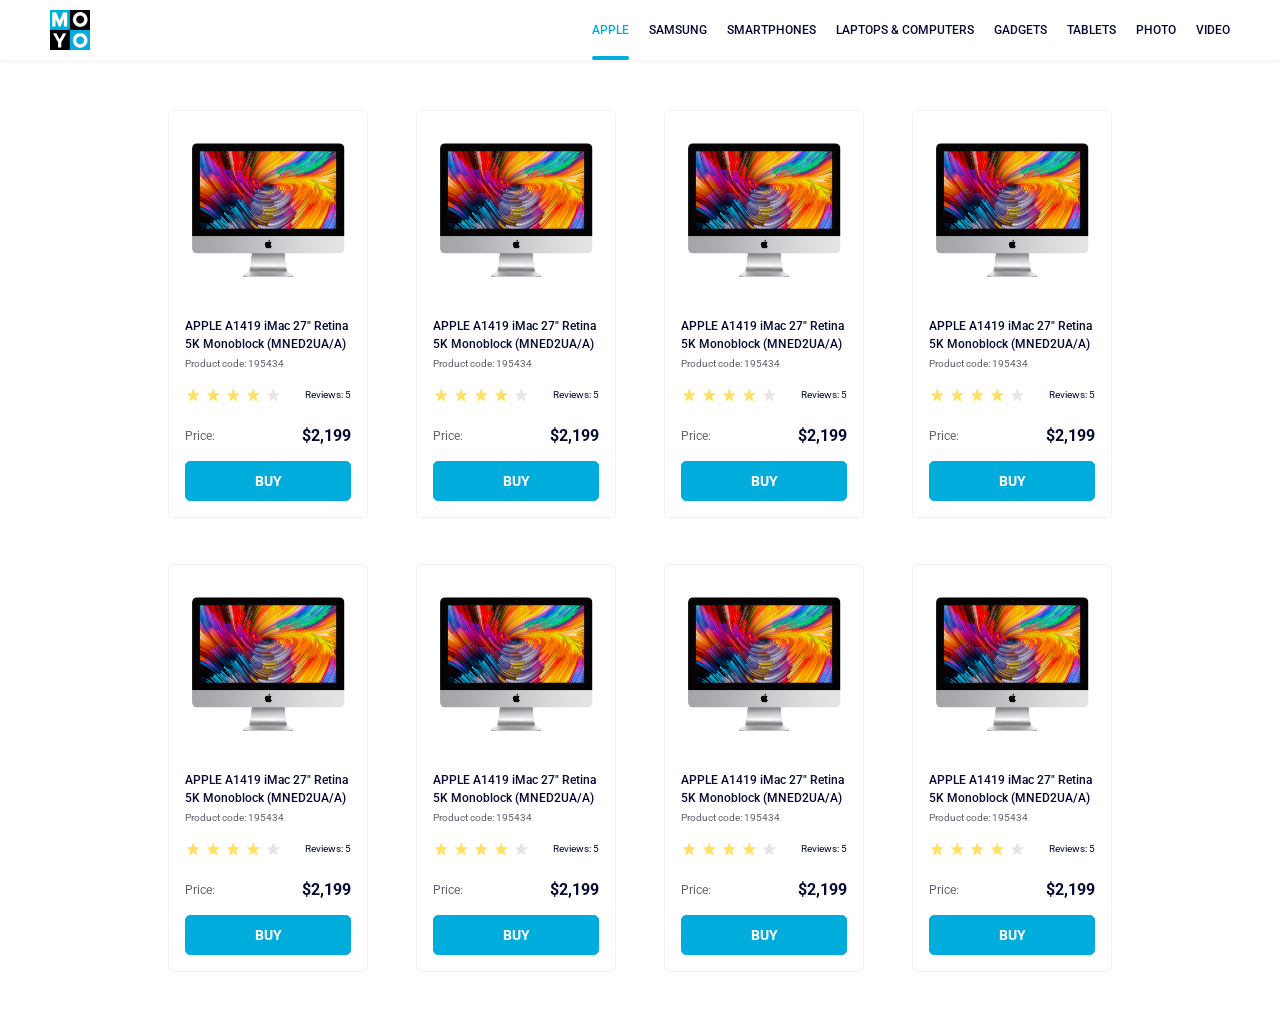
<file: index.html>
<!doctype html><html lang="en"><head><meta charset="utf-8"><meta name="viewport" content="width=device-width, initial-scale=1.0"><title>Catalog</title><link rel="preconnect" href="https://fonts.gstatic.com"><link href="https://fonts.googleapis.com/css2?family=Roboto:wght@400;500;700&display=swap" rel="stylesheet"><link rel="stylesheet" href="index.add3291e.css"></head><body> <header class="header"> <a href="#" class="logo"> <img src="logo.eddae0ff.png" alt="Moyo logo" class="logo__image"> </a> <nav class="nav"> <ul class="nav__list"> <li class="nav__item"> <a href="#" class="is-active nav__link"> Apple </a> </li> <li class="nav__item"> <a href="#" class="nav__link"> Samsung </a> </li> <li class="nav__item"> <a href="#" class="nav__link"> Smartphones </a> </li> <li class="nav__item"> <a href="#" class="nav__link" data-qa="nav-hover"> Laptops & computers </a> </li> <li class="nav__item"> <a href="#" class="nav__link"> Gadgets </a> </li> <li class="nav__item"> <a href="#" class="nav__link"> Tablets </a> </li> <li class="nav__item"> <a href="#" class="nav__link"> Photo </a> </li> <li class="nav__item"> <a href="#" class="nav__link"> Video </a> </li> </ul> </nav> </header> <main> <div class="cards"> <div class="card cards__card" data-qa="card"> <img class="card__image" src="imac.202c52ff.jpeg" alt="iMac A1419"> <h2 class="card__title"> APPLE A1419 iMac 27" Retina 5K Monoblock (MNED2UA/A) </h2> <div class="card__code">Product code: 195434</div> <div class="card__review-container"> <div class="stars stars--4"> <div class="stars__star"></div> <div class="stars__star"></div> <div class="stars__star"></div> <div class="stars__star"></div> <div class="stars__star"></div> </div> <div class="card__review-count">Reviews: 5</div> </div> <div class="card__price-container"> <div class="card__price-label">Price:</div> <div class="card__price">$2,199</div> </div> <a class="card__buy" href="#" data-qa="card-hover"> Buy </a> </div> <div class="card cards__card"> <img class="card__image" src="imac.202c52ff.jpeg" alt="iMac A1419"> <h2 class="card__title"> APPLE A1419 iMac 27" Retina 5K Monoblock (MNED2UA/A) </h2> <div class="card__code">Product code: 195434</div> <div class="card__review-container"> <div class="stars stars--4"> <div class="stars__star"></div> <div class="stars__star"></div> <div class="stars__star"></div> <div class="stars__star"></div> <div class="stars__star"></div> </div> <div class="card__review-count">Reviews: 5</div> </div> <div class="card__price-container"> <div class="card__price-label">Price:</div> <div class="card__price">$2,199</div> </div> <a class="card__buy" href="#"> Buy </a> </div> <div class="card cards__card"> <img class="card__image" src="imac.202c52ff.jpeg" alt="iMac A1419"> <h2 class="card__title"> APPLE A1419 iMac 27" Retina 5K Monoblock (MNED2UA/A) </h2> <div class="card__code">Product code: 195434</div> <div class="card__review-container"> <div class="stars stars--4"> <div class="stars__star"></div> <div class="stars__star"></div> <div class="stars__star"></div> <div class="stars__star"></div> <div class="stars__star"></div> </div> <div class="card__review-count">Reviews: 5</div> </div> <div class="card__price-container"> <div class="card__price-label">Price:</div> <div class="card__price">$2,199</div> </div> <a class="card__buy" href="#"> Buy </a> </div> <div class="card cards__card"> <img class="card__image" src="imac.202c52ff.jpeg" alt="iMac A1419"> <h2 class="card__title"> APPLE A1419 iMac 27" Retina 5K Monoblock (MNED2UA/A) </h2> <div class="card__code">Product code: 195434</div> <div class="card__review-container"> <div class="stars stars--4"> <div class="stars__star"></div> <div class="stars__star"></div> <div class="stars__star"></div> <div class="stars__star"></div> <div class="stars__star"></div> </div> <div class="card__review-count">Reviews: 5</div> </div> <div class="card__price-container"> <div class="card__price-label">Price:</div> <div class="card__price">$2,199</div> </div> <a class="card__buy" href="#"> Buy </a> </div> <div class="card cards__card"> <img class="card__image" src="imac.202c52ff.jpeg" alt="iMac A1419"> <h2 class="card__title"> APPLE A1419 iMac 27" Retina 5K Monoblock (MNED2UA/A) </h2> <div class="card__code">Product code: 195434</div> <div class="card__review-container"> <div class="stars stars--4"> <div class="stars__star"></div> <div class="stars__star"></div> <div class="stars__star"></div> <div class="stars__star"></div> <div class="stars__star"></div> </div> <div class="card__review-count">Reviews: 5</div> </div> <div class="card__price-container"> <div class="card__price-label">Price:</div> <div class="card__price">$2,199</div> </div> <a class="card__buy" href="#"> Buy </a> </div> <div class="card cards__card"> <img class="card__image" src="imac.202c52ff.jpeg" alt="iMac A1419"> <h2 class="card__title"> APPLE A1419 iMac 27" Retina 5K Monoblock (MNED2UA/A) </h2> <div class="card__code">Product code: 195434</div> <div class="card__review-container"> <div class="stars stars--4"> <div class="stars__star"></div> <div class="stars__star"></div> <div class="stars__star"></div> <div class="stars__star"></div> <div class="stars__star"></div> </div> <div class="card__review-count">Reviews: 5</div> </div> <div class="card__price-container"> <div class="card__price-label">Price:</div> <div class="card__price">$2,199</div> </div> <a class="card__buy" href="#"> Buy </a> </div> <div class="card cards__card"> <img class="card__image" src="imac.202c52ff.jpeg" alt="iMac A1419"> <h2 class="card__title"> APPLE A1419 iMac 27" Retina 5K Monoblock (MNED2UA/A) </h2> <div class="card__code">Product code: 195434</div> <div class="card__review-container"> <div class="stars stars--4"> <div class="stars__star"></div> <div class="stars__star"></div> <div class="stars__star"></div> <div class="stars__star"></div> <div class="stars__star"></div> </div> <div class="card__review-count">Reviews: 5</div> </div> <div class="card__price-container"> <div class="card__price-label">Price:</div> <div class="card__price">$2,199</div> </div> <a class="card__buy" href="#"> Buy </a> </div> <div class="card cards__card"> <img class="card__image" src="imac.202c52ff.jpeg" alt="iMac A1419"> <h2 class="card__title"> APPLE A1419 iMac 27" Retina 5K Monoblock (MNED2UA/A) </h2> <div class="card__code">Product code: 195434</div> <div class="card__review-container"> <div class="stars stars--4"> <div class="stars__star"></div> <div class="stars__star"></div> <div class="stars__star"></div> <div class="stars__star"></div> <div class="stars__star"></div> </div> <div class="card__review-count">Reviews: 5</div> </div> <div class="card__price-container"> <div class="card__price-label">Price:</div> <div class="card__price">$2,199</div> </div> <a class="card__buy" href="#"> Buy </a> </div> </div> </main> </body></html>
</file>
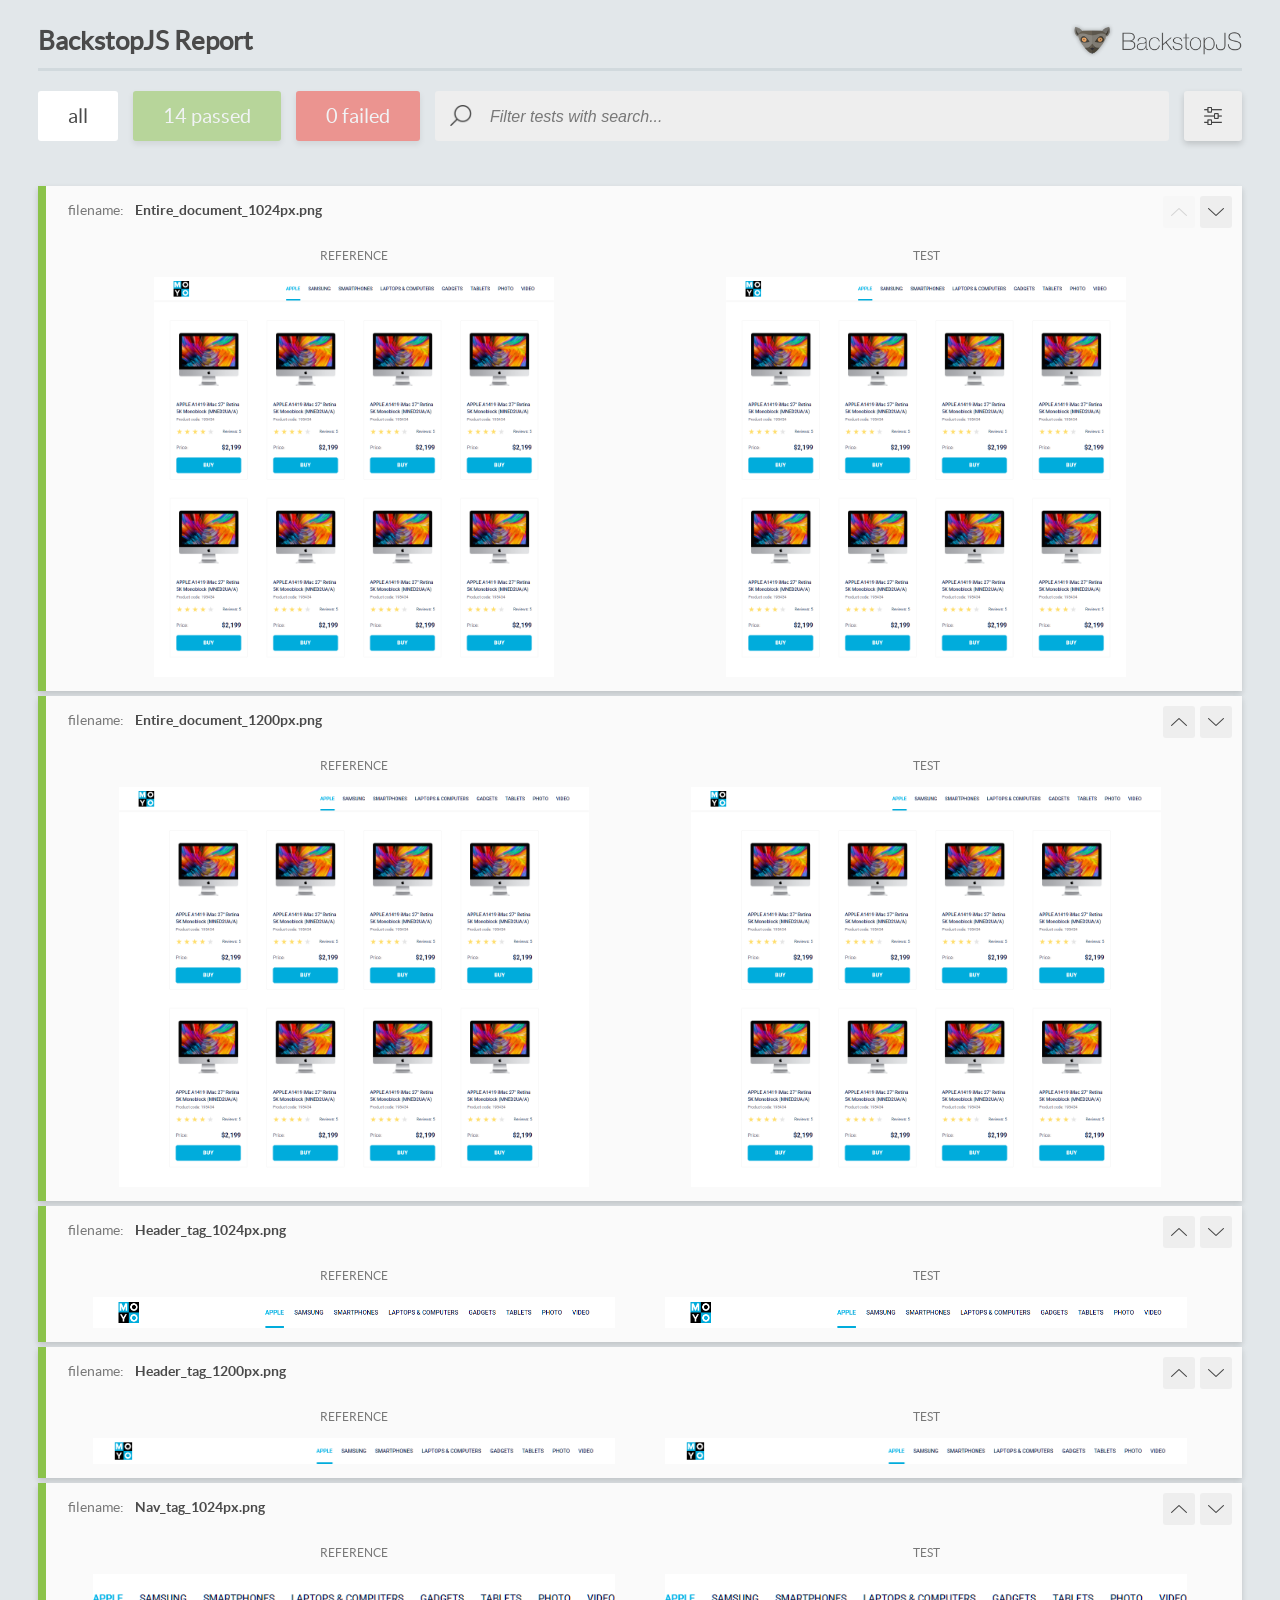
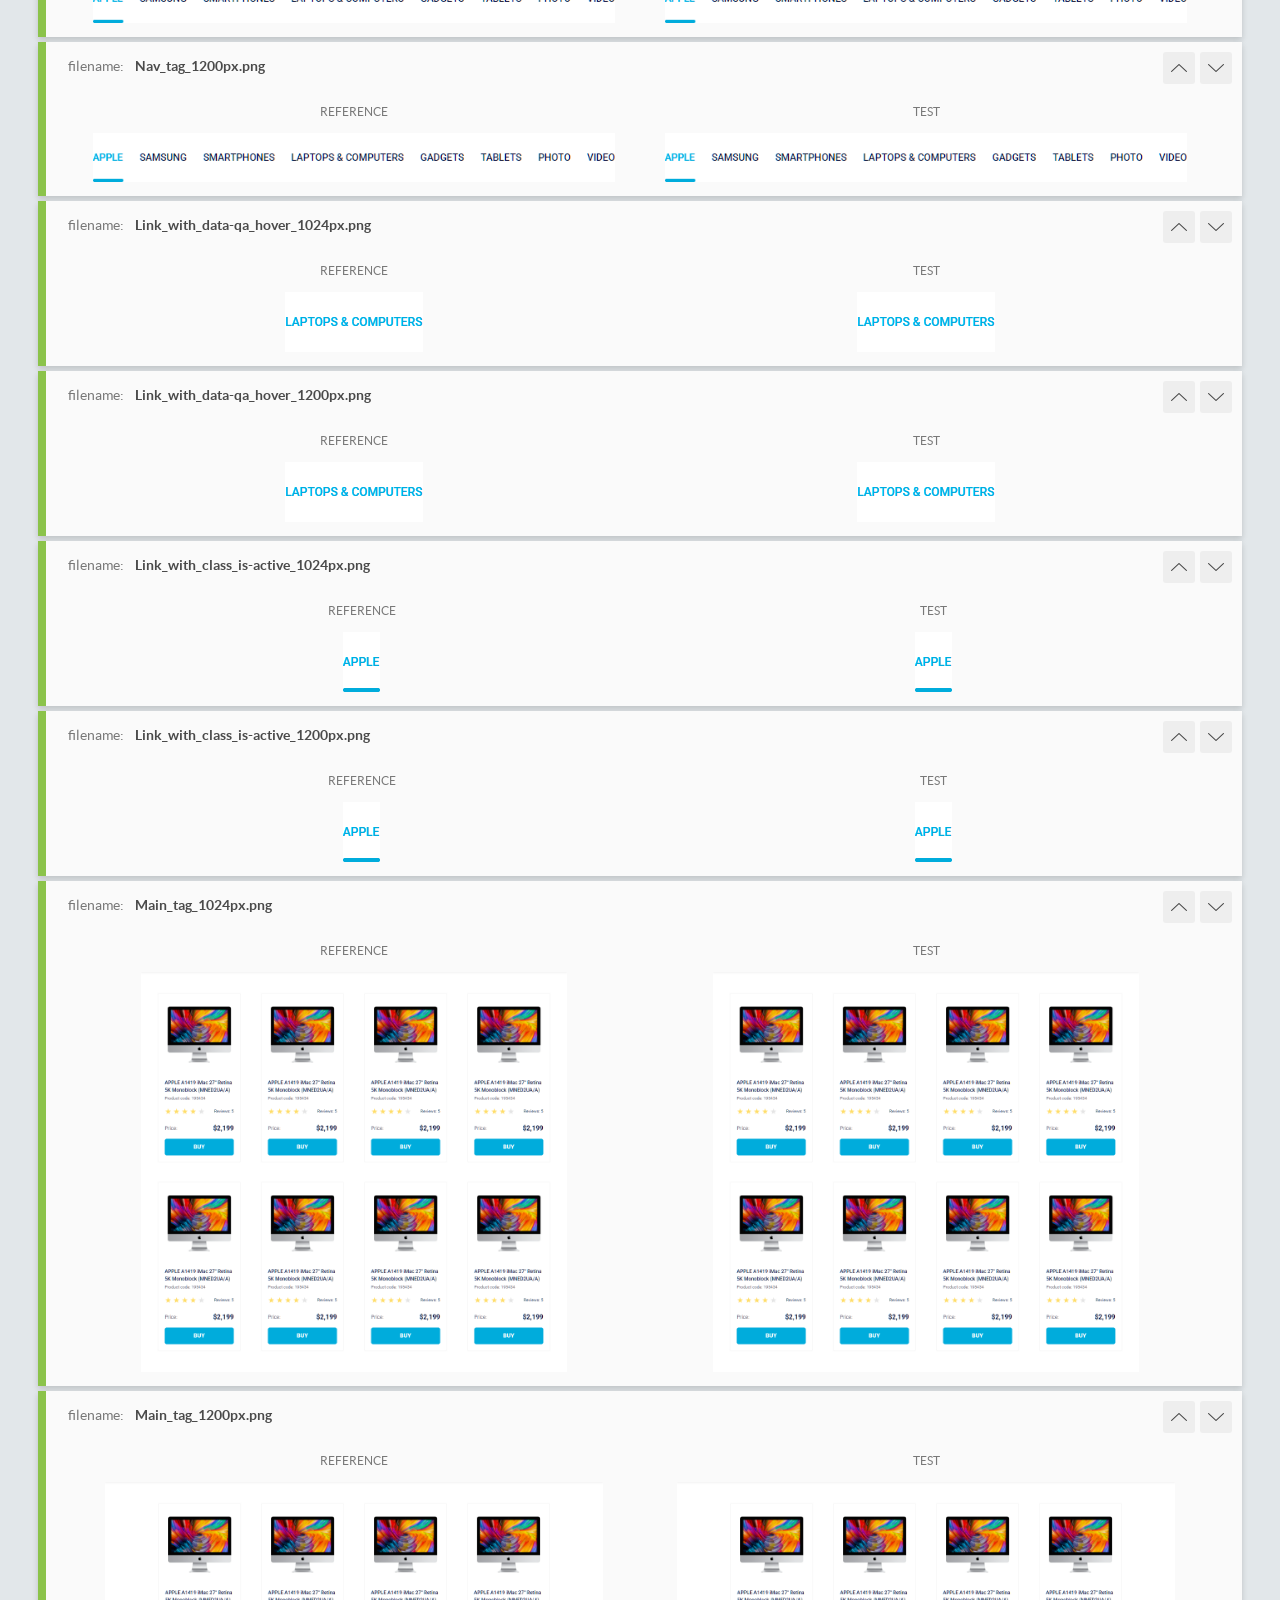
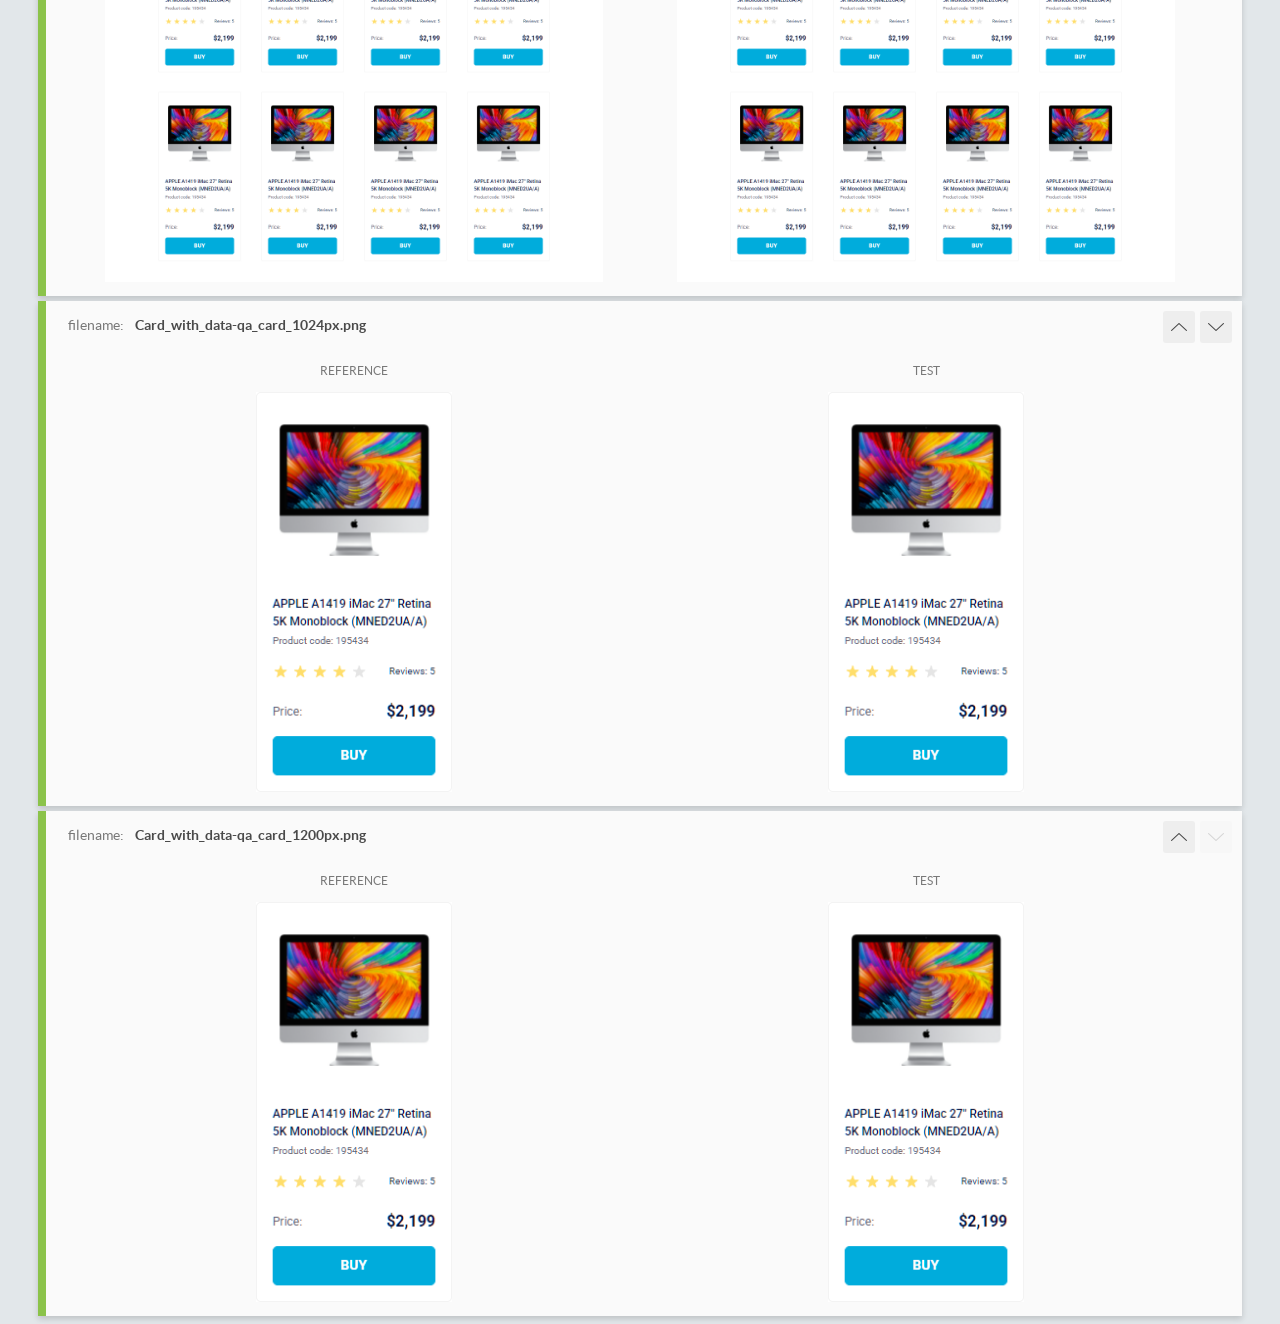
<file: report/html_report/index.html>
<!DOCTYPE html>
<html>
  <head>
    <meta charset="utf-8">
    <!-- Disable Cache -->
    <meta http-equiv="Cache-Control" content="no-cache, no-store, must-revalidate">
    <meta http-equiv="Pragma" content="no-cache">
    <meta http-equiv="Expires" content="0">

    <title>BackstopJS Report</title>

    <style>
      @font-face {
          font-family: 'latoregular';
          src: url('./assets/fonts/lato-regular-webfont.woff2') format('woff2'),
              url('./assets/fonts/lato-regular-webfont.woff') format('woff');
          font-weight: 400;
          font-style: normal;
      }
      @font-face {
          font-family: 'latobold';
          src: url('./assets/fonts/lato-bold-webfont.woff2') format('woff2'),
              url('./assets/fonts/lato-bold-webfont.woff') format('woff');
          font-weight: 700;
          font-style: normal;
      }

      .ReactModal__Body--open {
          overflow: hidden;
      }
      .ReactModal__Body--open .header {
        display: none;
      }

    </style>
  </head>
  <body style="background-color: #E2E7EA">
    <div id="root">

    </div>
    <script>
      function report (report) { // eslint-disable-line no-unused-vars
        window.tests = report;
      }
    </script>
    <script src="config.js"></script>
    <script src="index_bundle.js"></script>
  </body>
</html>
</file>
<file: index.add3291e.css>
html{--main-color:#00acdc;--text-accent-color:#060b35;--text-secondary-color:#616070;color:var(--text-secondary-color);font-family:Roboto,sans-serif;font-size:10px;line-height:14px}body{margin:0}.header{background:#fff;justify-content:space-between;align-items:center;padding:0 50px;display:flex;box-shadow:0 2px 4px #0000000d}.logo{width:40px;height:40px;display:block}.logo__image{width:100%;height:100%}.nav__list{margin:0;padding:0;list-style:none;display:flex}.nav__item{margin-left:20px}.nav__item:first-child{margin-left:0}.nav__link{text-transform:uppercase;text-align:center;color:#060b35;align-items:center;height:60px;font-family:Roboto,sans-serif;font-size:12px;font-weight:500;line-height:14px;text-decoration:none;transition:color .3s;display:flex;position:relative}.nav__link:hover,.nav__link.is-active{color:var(--main-color)}.nav__link.is-active:after{content:"";background-color:var(--main-color);border-radius:2px;height:4px;position:absolute;bottom:0;left:0;right:0}.cards{box-sizing:border-box;flex-wrap:wrap;width:1024px;margin:0 auto;padding:50px 40px;display:flex}.cards__card{margin-bottom:46px;margin-right:48px}.cards__card:nth-child(4n){margin-right:0}.cards__card:nth-last-child(-n+4){margin-bottom:0}.card{box-sizing:border-box;background:#fff;border:1px solid #f3f3f3;border-radius:5px;width:200px;padding:32px 16px 16px;transition:transform .3s}.card:hover{transform:scale(1.2)}.card__image{width:160px;height:134px;margin:0 auto 40px;display:block}.card__title{color:var(--text-accent-color);margin:0 0 4px;font-size:12px;font-weight:500;line-height:18px}.card__title:hover{color:#34568b}.card__code{margin-bottom:16px}.card__review-container{justify-content:space-between;align-items:center;margin-bottom:24px;display:flex}.card__review-count{color:var(--text-accent-color)}.card__price-container{justify-content:space-between;align-items:center;margin-bottom:16px;display:flex}.card__price-label{font-size:12px;line-height:18px}.card__price{color:var(--text-accent-color);font-size:16px;font-weight:700;line-height:18px}.card__buy{box-sizing:border-box;border:1px solid var(--main-color);color:#fff;text-transform:uppercase;background-color:var(--main-color);border-radius:5px;justify-content:center;align-items:center;height:40px;font-size:14px;font-weight:700;line-height:16px;text-decoration:none;display:flex}.card__buy:hover{color:var(--main-color);background-color:#fff}.stars{display:flex}.stars__star{background-image:url(star.822d561e.svg);background-position:50%;background-repeat:no-repeat;width:16px;height:16px;margin-right:4px}.stars__star:last-child{margin-right:0}.stars--1 .stars__star:nth-child(-n+1),.stars--2 .stars__star:nth-child(-n+2),.stars--3 .stars__star:nth-child(-n+3),.stars--4 .stars__star:nth-child(-n+4),.stars--5 .stars__star:nth-child(-n+5){background-image:url(star-active.edda4c43.svg)}
/*# sourceMappingURL=index.add3291e.css.map */
</file>
